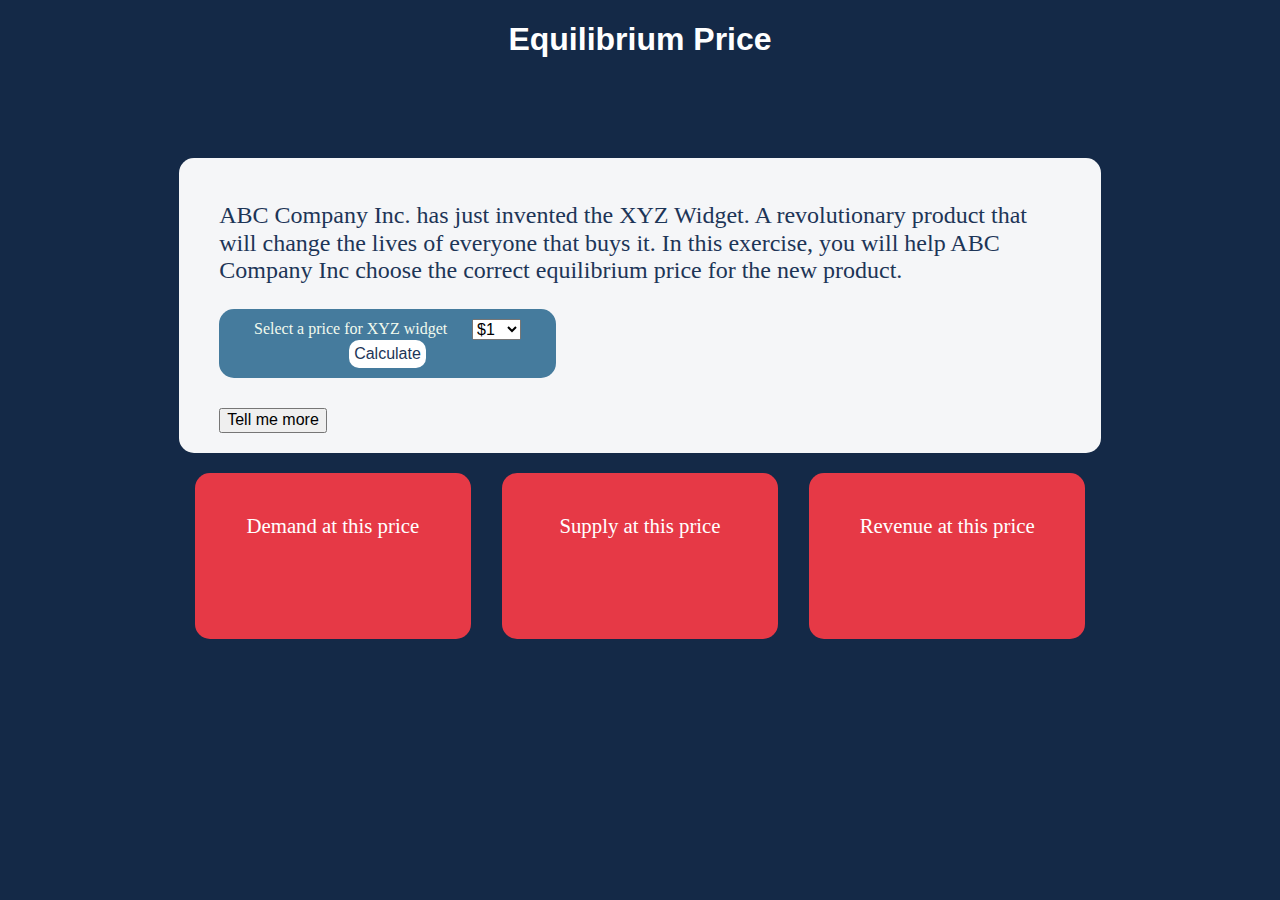
<file: equlibrium_price_start.html>
<!DOCTYPE html>
<html>
  <head>
    <meta charset="UTF-8" />
    <meta name="viewport" content="width=device-width,initial-scale=1" />
    <title>Equilibrium Price</title>

    <link rel="stylesheet" href="styles/style.css" />
  </head>
  <body>
	  <!-- Video for animated background -->
<!-- <video src="media/videoBackground.mp4" autoplay loop muted class="myVideo"></video>  -->

    <div class="wrapper">
      <header>
        <h1>Equilibrium Price</h1>
      </header>
      <main>
	  <div class="introCard">

        <section class="exerciseInfo">
          <p>
            ABC Company Inc. has just invented the XYZ Widget. A revolutionary
            product that will change the lives of everyone that buys it. In this
            exercise, you will help ABC Company Inc choose the correct
            equilibrium price for the new product.
          </p>
        </section>
        <section class="formContainer">
          <form class="priceForm">
            <label for="price">Select a price for XYZ widget</label>
            <select name="price" class="price">
              <option value="1">$1</option>
              <option value="2">$2</option>
              <option value="3">$3</option>
              <option value="4">$4</option>
              <option value="5">$5</option>
              <option value="6">$6</option>
              <option value="7">$7</option>
              <option value="8">$8</option>
              <option value="9">$9</option>
              <option value="10">$10</option>
            </select>

            <button type="submit" cla>Calculate</button>

          </form>
		  <button>Tell me more</button>
		  <div class="moreInfo hideDisplay">
			  <div class="infoTextHolder">
				  <h2>What is an Equilibrium price?</h2>
				  <p>Also called a market-clearing price, the equilibrium price is the price at which the producer can sell all the units he wants to produce, and the buyer can buy all the units he wants.For a simple illustration of how supply and demand determine equilibrium price, imagine a business brings out a new product. It sets a high price, but only a few consumers buy it. The business anticipated selling more units, but due to lack of interest, it has warehouses full of the product. Due to its high supply, the business lowers the price. Demand increases, but as the business's supply dwindles, it raises the price until it finds the perfect price to balance its supply with consumer demand.  </p>
			  </div>
          <div class="infoImageHolder">
            <img
              src="media/equilibriumGraph.png"
              alt="graph depicting equilibrium price"
            />
          </div>
		  </div>
        </section>
		</div>
     

      <section class="result">
        <div class="priceDetails">
          <div class="resultHolder">
            <p>Demand at this price</p>
            <p class="demand display"></p>
          </div>

          <div class="resultHolder">
            <p>Supply at this price</p>
            <p class="supply display"></p>
          </div>

          <div class="resultHolder">
            <p>Revenue at this price</p>
            <p class="revenue display"></p>
          </div>
        </div>

        <div class="messageHolder">
          <p class="message"></p>
        </div>
      </section>
    </div>
</main>
    <script src="equilibriumCalculations.js"></script>
  </body>
</html>
</file>
<file: styles/style.css>
html {
  line-height: 1.15;
  -ms-text-size-adjust: 100%;
  -webkit-text-size-adjust: 100%;
}

body {
  margin: 0;
}

article,
aside,
footer,
header,
nav,
section {
  display: block;
}

h1 {
  font-size: 2em;
  margin: 0.67em 0;
}

figcaption,
figure,
main {
  display: block;
}

figure {
  margin: 1em 40px;
}

hr {
  box-sizing: content-box;
  height: 0;
  overflow: visible;
}

pre {
  font-family: monospace, monospace;
  font-size: 1em;
}

a {
  background-color: transparent;
  -webkit-text-decoration-skip: objects;
}

abbr[title] {
  border-bottom: none;
  text-decoration: underline;
  -webkit-text-decoration: underline dotted;
          text-decoration: underline dotted;
}

b,
strong {
  font-weight: inherit;
}

b,
strong {
  font-weight: bolder;
}

code,
kbd,
samp {
  font-family: monospace, monospace;
  font-size: 1em;
}

dfn {
  font-style: italic;
}

mark {
  background-color: #ff0;
  color: #000;
}

small {
  font-size: 80%;
}

sub,
sup {
  font-size: 75%;
  line-height: 0;
  position: relative;
  vertical-align: baseline;
}

sub {
  bottom: -0.25em;
}

sup {
  top: -0.5em;
}

audio,
video {
  display: inline-block;
}

audio:not([controls]) {
  display: none;
  height: 0;
}

img {
  border-style: none;
}

svg:not(:root) {
  overflow: hidden;
}

button,
input,
optgroup,
select,
textarea {
  font-family: sans-serif;
  font-size: 100%;
  line-height: 1.15;
  margin: 0;
}

button,
input {
  overflow: visible;
}

button,
select {
  text-transform: none;
}

button,
html [type=button],
[type=reset],
[type=submit] {
  -webkit-appearance: button;
}

button::-moz-focus-inner,
[type=button]::-moz-focus-inner,
[type=reset]::-moz-focus-inner,
[type=submit]::-moz-focus-inner {
  border-style: none;
  padding: 0;
}

button:-moz-focusring,
[type=button]:-moz-focusring,
[type=reset]:-moz-focusring,
[type=submit]:-moz-focusring {
  outline: 1px dotted ButtonText;
}

fieldset {
  padding: 0.35em 0.75em 0.625em;
}

legend {
  box-sizing: border-box;
  color: inherit;
  display: table;
  max-width: 100%;
  padding: 0;
  white-space: normal;
}

progress {
  display: inline-block;
  vertical-align: baseline;
}

textarea {
  overflow: auto;
}

[type=checkbox],
[type=radio] {
  box-sizing: border-box;
  padding: 0;
}

[type=number]::-webkit-inner-spin-button,
[type=number]::-webkit-outer-spin-button {
  height: auto;
}

[type=search] {
  -webkit-appearance: textfield;
  outline-offset: -2px;
}

[type=search]::-webkit-search-cancel-button,
[type=search]::-webkit-search-decoration {
  -webkit-appearance: none;
}

::-webkit-file-upload-button {
  -webkit-appearance: button;
  font: inherit;
}

details,
menu {
  display: block;
}

summary {
  display: list-item;
}

canvas {
  display: inline-block;
}

template {
  display: none;
}

[hidden] {
  display: none;
}

.clearfix:after {
  visibility: hidden;
  display: block;
  font-size: 0;
  content: "";
  clear: both;
  height: 0;
}

html {
  box-sizing: border-box;
}

*,
*:before,
*:after {
  box-sizing: inherit;
}

.sr-only {
  position: absolute;
  width: 1px;
  height: 1px;
  margin: -1px;
  border: 0;
  padding: 0;
  white-space: nowrap;
  -webkit-clip-path: inset(100%);
          clip-path: inset(100%);
  clip: rect(0 0 0 0);
  overflow: hidden;
}

h1 {
  color: #ffffff;
  text-align: center;
  font-family: "Poppins", sans-serif;
}

body {
  background-color: #142947;
}

header {
  margin-bottom: 100px;
}

img {
  width: 100%;
}

.myVideo {
  position: fixed;
  right: 0;
  bottom: 0;
  min-width: 100%;
  min-height: 100%;
  z-index: -99;
}

.wrapper {
  width: 90%;
  max-width: 1400px;
  margin: auto;
}

.introCard {
  background-color: #fffffff5;
  width: 80%;
  margin: auto;
  padding: 20px 40px;
  border-radius: 15px;
}

.exerciseInfo {
  color: #1d3557;
  font-size: 1.5rem;
}

.priceForm {
  background-color: #457b9d;
  color: #f1faee;
  margin-bottom: 30px;
  padding: 10px;
  border-radius: 15px;
  display: flex;
  align-items: center;
  justify-content: space-evenly;
  flex-wrap: wrap;
  width: 40%;
  min-width: 220px;
}

.priceForm button {
  border: transparent;
  background-color: #ffffff;
  color: #1d3557;
  border-radius: 10px;
  padding: 5px;
  transition: color 0.3s linear;
}

.priceForm button:hover,
.priceForm button:focus-visible {
  background-color: #1d3557;
  color: #ffffff;
  cursor: pointer;
}

.infoImageHolder {
  width: 70%;
  margin: auto;
  border: 1px solid #1d3557;
  text-align: center;
}

.moreInfo {
  color: #142947;
  font-size: 1.1rem;
  max-height: 0;
  overflow: hidden;
  transition: all 0.3s linear;
}

.moreInfo.showDisplay {
  max-height: 1600px;
}

.expanderButton {
  margin: auto;
  display: block;
  align-self: center;
  text-align: center;
  font-size: 1.5rem;
  background-color: transparent;
  border: transparent;
  color: #c5303c;
  transition: all 0.3s ease;
}

.expanderButton.rotate {
  transform: rotate(180deg);
}

@media (max-width: 750px) {
  .infoImageHolder {
    width: 100%;
  }
}
@media (max-width: 550px) {
  .introCard {
    padding: 30px 20px;
    width: 90%;
  }

  .priceForm {
    width: 100%;
  }
}
.result {
  width: 80%;
  margin: auto;
  display: flex;
  justify-content: space-between;
  flex-direction: column;
}

.priceDetails {
  display: flex;
  justify-content: space-evenly;
  flex-wrap: wrap;
}

.resultHolder,
.messageHolder {
  border-radius: 15px;
  background-color: #e63946;
  color: white;
  font-size: 1.3rem;
  margin: 20px auto;
  text-align: center;
}

.priceDetails .resultHolder {
  padding: 20px;
  width: 30%;
  min-width: 250px;
}

.messageHolder {
  width: 0px;
  transition: all 0.4s ease;
}

.messageHolder.expand {
  width: auto;
  padding: 20px;
  display: block;
}

.messageHolder.correctAnswer {
  background-color: #26a826;
  color: white;
}

.display {
  padding: 20px;
  color: #eeeef0;
}/*# sourceMappingURL=style.css.map */
</file>
